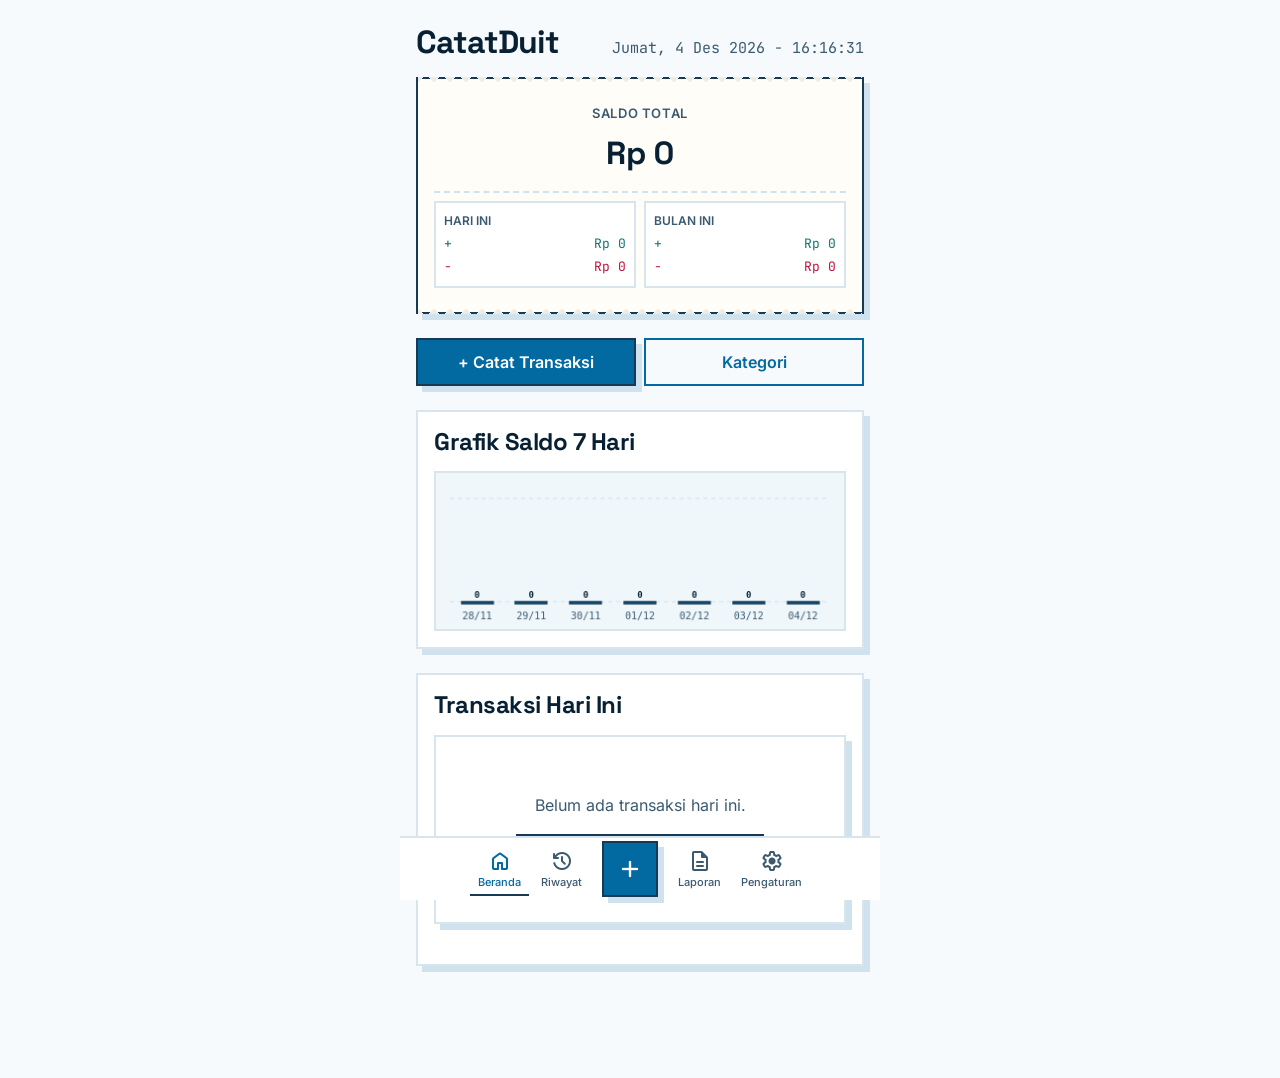
<file: index.html>
<!doctype html>
<html lang="id">
<head>
  <meta charset="utf-8">
  <meta name="viewport" content="width=device-width, initial-scale=1, viewport-fit=cover">
  <title>CatatDuit</title>
  <meta name="description" content="Pencatat keuangan offline. Tanpa akun, tanpa server, data di perangkat kamu.">
  <meta name="theme-color" content="#072033">
  <link rel="manifest" href="manifest.json">
  <link rel="icon" href="icons/icon-192.png" type="image/png">
  <link rel="apple-touch-icon" href="icons/icon-192.png">
  <link rel="stylesheet" href="css/style.css">
</head>
<body>
  <main id="screens" aria-live="polite"></main>

  <nav class="bottom-nav" aria-label="Navigasi utama">
    <button class="nav-item" data-screen="beranda" aria-current="page">
      <span class="msr" aria-hidden="true">home</span><span class="nav-label">Beranda</span>
    </button>
    <button class="nav-item" data-screen="riwayat">
      <span class="msr" aria-hidden="true">history</span><span class="nav-label">Riwayat</span>
    </button>
    <button class="nav-center" data-screen="transaksi" aria-label="Catat transaksi">
      <span class="msr" aria-hidden="true">add</span>
    </button>
    <button class="nav-item" data-screen="laporan">
      <span class="msr" aria-hidden="true">description</span><span class="nav-label">Laporan</span>
    </button>
    <button class="nav-item" data-screen="pengaturan">
      <span class="msr" aria-hidden="true">settings</span><span class="nav-label">Pengaturan</span>
    </button>
  </nav>

  <script src="js/app.js"></script>
</body>
</html>
</file>
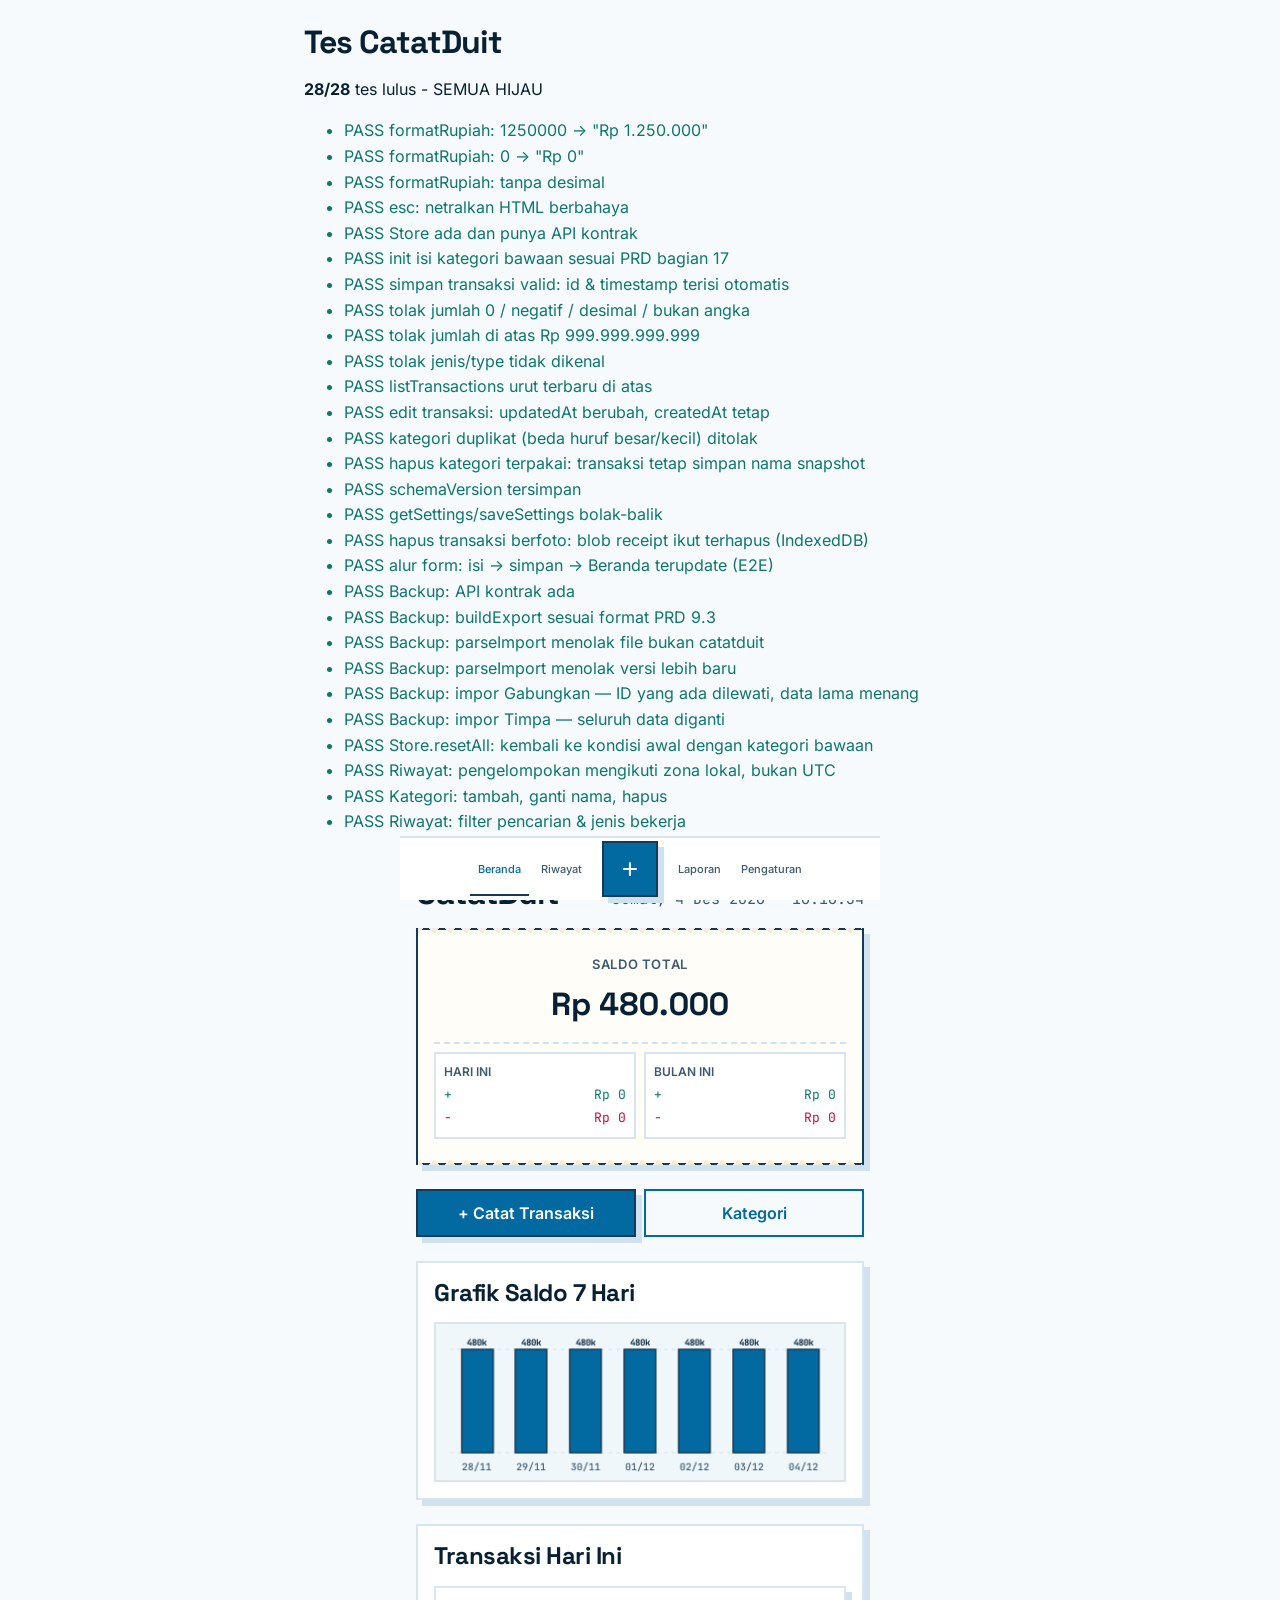
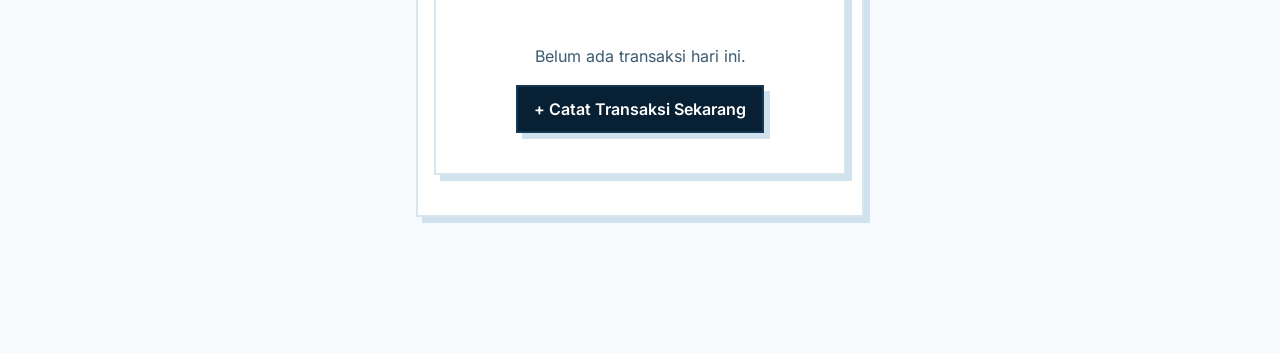
<file: test.html>
<!doctype html>
<html lang="id">
<head>
  <meta charset="utf-8">
  <meta name="viewport" content="width=device-width, initial-scale=1">
  <title>CatatDuit — Tes</title>
  <link rel="stylesheet" href="css/style.css">
  <style>body { padding: 24px; max-width: 720px; margin: 0 auto; } .ok { color: #0F766E; } .fail { color: #BE123C; font-weight: 600; }</style>
</head>
<body>
  <h1 id="judul">Tes CatatDuit</h1>
  <div id="ringkasan"></div>
  <ul id="hasil"></ul>
  <div id="screens"></div>
  <nav class="bottom-nav" aria-label="Navigasi uji">
    <button class="nav-item" data-screen="beranda" aria-current="page"><span>Beranda</span></button>
    <button class="nav-item" data-screen="riwayat"><span>Riwayat</span></button>
    <button class="nav-center" data-screen="transaksi" aria-label="Catat transaksi"><span>+</span></button>
    <button class="nav-item" data-screen="laporan"><span>Laporan</span></button>
    <button class="nav-item" data-screen="pengaturan"><span>Pengaturan</span></button>
  </nav>
  <script src="js/app.js"></script>
  <script src="js/store.js"></script>
  <script src="js/transactions.js"></script>
  <script src="js/dashboard.js"></script>
  <script src="js/backup.js"></script>
  <script src="js/history.js"></script>
  <script src="js/test.js"></script>
</body>
</html>
</file>
<file: css/style.css>
/* CatatDuit — Semi Pixel-Art (Light). Sumber kebenaran: DESIGN.md.
   Radius 0 di semua elemen. Frame 2px. Hard shadow tanpa blur. */

/* ===== Token (DESIGN.md) ===== */
:root {
  --ink: #072033;
  --ink-muted: #3B5A70;
  --background: #F7FAFC;
  --surface: #FFFFFF;
  --surface-alt: #F0F7FB;
  --stroke: #D9E5ED;
  --accent: #0369A1;
  --accent-hover: #075985;
  --on-accent: #FFFFFF;
  --accent-muted: rgba(3, 105, 161, 0.12);
  --success: #0F766E;
  --warning: #9A3412;
  --danger: #BE123C;
  --line-strong: #163A55;
  --line-soft: #CFE2EE;
  --paper: #FFFDF7;
  --paper-shade: #F3EBDD;

  --font-display: 'Space Grotesk', sans-serif;
  --font-body: 'Inter', sans-serif;
  --font-mono: 'JetBrains Mono', monospace;

  --sp-xs: 4px; --sp-sm: 8px; --sp-md: 16px; --sp-lg: 24px; --sp-xl: 40px; --sp-xxl: 64px;
  --shadow-drop: 6px 6px 0 0 var(--line-soft);
  --shadow-drop-hover: 8px 8px 0 0 var(--accent);
  --ease: cubic-bezier(0.16, 1, 0.3, 1);
  --dur: 300ms;
  --nav-h: 64px;
}

/* ===== Font (self-hosted, nol CDN) ===== */
@font-face { font-family: 'Space Grotesk'; src: url('../public/fonts/space-grotesk-v22-latin_latin-ext-regular.woff2') format('woff2'); font-weight: 400; font-display: swap; }
@font-face { font-family: 'Space Grotesk'; src: url('../public/fonts/space-grotesk-v22-latin_latin-ext-500.woff2') format('woff2'); font-weight: 500; font-display: swap; }
@font-face { font-family: 'Space Grotesk'; src: url('../public/fonts/space-grotesk-v22-latin_latin-ext-700.woff2') format('woff2'); font-weight: 700; font-display: swap; }
@font-face { font-family: 'Inter'; src: url('../public/fonts/inter-v20-latin_latin-ext-regular.woff2') format('woff2'); font-weight: 400; font-display: swap; }
@font-face { font-family: 'Inter'; src: url('../public/fonts/inter-v20-latin_latin-ext-500.woff2') format('woff2'); font-weight: 500; font-display: swap; }
@font-face { font-family: 'Inter'; src: url('../public/fonts/inter-v20-latin_latin-ext-600.woff2') format('woff2'); font-weight: 600; font-display: swap; }
@font-face { font-family: 'Inter'; src: url('../public/fonts/inter-v20-latin_latin-ext-700.woff2') format('woff2'); font-weight: 700; font-display: swap; }
@font-face { font-family: 'JetBrains Mono'; src: url('../public/fonts/jetbrains-mono-v24-latin_latin-ext-regular.woff2') format('woff2'); font-weight: 400; font-display: swap; }
@font-face { font-family: 'JetBrains Mono'; src: url('../public/fonts/jetbrains-mono-v24-latin_latin-ext-500.woff2') format('woff2'); font-weight: 500; font-display: swap; }
@font-face { font-family: 'JetBrains Mono'; src: url('../public/fonts/jetbrains-mono-v24-latin_latin-ext-700.woff2') format('woff2'); font-weight: 700; font-display: swap; }
@font-face { font-family: 'Material Symbols Rounded'; src: url('../public/fonts/material-symbols-rounded-v374-latin-regular.woff2') format('woff2'); font-weight: 400; font-display: block; }

/* ===== Dasar ===== */
* { box-sizing: border-box; border-radius: 0 !important; }

html { -webkit-text-size-adjust: 100%; }

body {
  margin: 0;
  background: var(--background);
  color: var(--ink);
  font-family: var(--font-body);
  font-size: 1rem;
  line-height: 1.6;
}

h1, h2, h3 { font-family: var(--font-display); line-height: 1.15; letter-spacing: -0.03em; margin: 0 0 var(--sp-md); }
h1 { font-size: 2rem; font-weight: 700; }
h2 { font-size: 1.5rem; font-weight: 700; letter-spacing: -0.02em; }
h3 { font-size: 1.25rem; font-weight: 700; letter-spacing: -0.01em; }

a { color: var(--accent); }
:focus-visible { outline: 2px solid var(--accent); outline-offset: 2px; }

.msr {
  font-family: 'Material Symbols Rounded';
  font-weight: 400;
  font-style: normal;
  line-height: 1;
  letter-spacing: normal;
  text-transform: none;
  display: inline-block;
  white-space: nowrap;
  direction: ltr;
  -webkit-font-feature-settings: 'liga';
  font-feature-settings: 'liga';
  -webkit-font-smoothing: antialiased;
  user-select: none;
}

.mono, .amount { font-family: var(--font-mono); font-variant-numeric: tabular-nums; }
.amount-plus { color: var(--success); }
.amount-minus { color: var(--danger); }

/* ===== Layout ===== */
#screens { max-width: 480px; margin: 0 auto; padding: var(--sp-lg) var(--sp-md) calc(var(--nav-h) + var(--sp-lg) + env(safe-area-inset-bottom)); }

.screen { display: none; }
.screen.is-active { display: block; }

.screen-title { display: flex; align-items: center; gap: var(--sp-sm); margin-bottom: var(--sp-lg); }
.screen-title .msr { font-size: 28px; color: var(--accent); }

/* ===== Bilah bawah ===== */
.bottom-nav {
  position: fixed; left: 0; right: 0; bottom: 0; z-index: 10;
  display: flex; align-items: stretch; justify-content: center; gap: var(--sp-xs);
  max-width: 480px; margin: 0 auto;
  background: var(--surface);
  border-top: 2px solid var(--stroke);
  padding: var(--sp-xs) var(--sp-sm) calc(var(--sp-xs) + env(safe-area-inset-bottom));
  height: calc(var(--nav-h) + env(safe-area-inset-bottom));
}

.nav-item {
  appearance: none; border: 0; background: transparent; cursor: pointer;
  display: flex; flex-direction: column; align-items: center; justify-content: center; gap: 2px;
  min-width: 56px; min-height: 48px; padding: var(--sp-xs) var(--sp-sm);
  color: var(--ink-muted); font-family: var(--font-body); font-size: 0.6875rem; font-weight: 500;
}
.nav-item .msr { font-size: 24px; }
.nav-item[aria-current="page"] { color: var(--accent); box-shadow: inset 0 -2px 0 0 var(--line-strong); }

.nav-center {
  appearance: none; cursor: pointer;
  align-self: center;
  width: 56px; height: 56px; flex: 0 0 56px;
  margin: 0 var(--sp-sm);
  background: var(--accent); color: var(--on-accent);
  border: 2px solid var(--line-strong);
  box-shadow: var(--shadow-drop);
  font-size: 28px;
  display: flex; align-items: center; justify-content: center;
  transition: transform var(--dur) var(--ease), box-shadow var(--dur) var(--ease);
}
.nav-center:active { transform: translate(-2px, -2px); box-shadow: var(--shadow-drop-hover); }

/* ===== Tombol ===== */
.btn {
  appearance: none; cursor: pointer;
  display: inline-flex; align-items: center; justify-content: center; gap: var(--sp-sm);
  min-height: 48px; padding: var(--sp-sm) var(--sp-md);
  font-family: var(--font-body); font-size: 1rem; font-weight: 600;
  border: 2px solid var(--line-strong);
  box-shadow: var(--shadow-drop);
  transition: transform var(--dur) var(--ease), box-shadow var(--dur) var(--ease);
}
.btn:active { transform: translate(-2px, -2px); box-shadow: var(--shadow-drop-hover); }
.btn-primary { background: var(--ink); color: var(--on-accent); }
.btn-accent { background: var(--accent); color: var(--on-accent); }
.btn-danger { background: var(--danger); color: var(--on-accent); }
.btn-ghost { background: transparent; color: var(--accent); border-color: var(--accent); box-shadow: none; }
.btn-ghost:active { transform: none; box-shadow: none; }
.btn-block { width: 100%; }

/* ===== Kartu ===== */
.card {
  background: var(--surface);
  border: 2px solid var(--stroke);
  box-shadow: var(--shadow-drop);
  padding: var(--sp-md);
  margin-bottom: var(--sp-lg);
}

/* Kartu struk: latar kertas + tepi bergerigi 8px (khas CatatDuit) */
.card-receipt {
  position: relative;
  background: var(--paper);
  border: 2px solid var(--line-strong);
  box-shadow: var(--shadow-drop);
  padding: var(--sp-lg) var(--sp-md);
  margin-bottom: var(--sp-lg);
}
.card-receipt::before, .card-receipt::after {
  content: ""; position: absolute; left: 0; right: 0; height: 8px;
  background-image: linear-gradient(135deg, var(--paper-shade) 25%, transparent 25%),
                    linear-gradient(-135deg, var(--paper-shade) 25%, transparent 25%);
  background-size: 16px 8px;
  background-repeat: repeat-x;
}
.card-receipt::before { top: -2px; }
.card-receipt::after { bottom: -2px; transform: scaleY(-1); }

/* ===== Daftar & baris transaksi ===== */
.list { border: 2px solid var(--stroke); background: var(--surface); box-shadow: var(--shadow-drop); margin-bottom: var(--sp-lg); }
.list-row {
  display: flex; align-items: center; gap: var(--sp-sm);
  min-height: 48px; padding: var(--sp-sm) var(--sp-md);
  border-bottom: 2px dashed var(--line-soft);
  width: 100%; text-align: left; background: transparent; border-left: 0; border-right: 0; border-top: 0;
  font-family: var(--font-body); font-size: 1rem; color: var(--ink);
}
.list-row:last-child { border-bottom: 0; }
.list-row .grow { flex: 1; min-width: 0; }
.list-row .title { font-weight: 600; }
.list-row .sub { font-size: 0.875rem; color: var(--ink-muted); }
.list-row .amount { font-weight: 500; white-space: nowrap; }

/* ===== Chip ===== */
.chip {
  display: inline-flex; align-items: center;
  min-height: 32px; padding: 2px var(--sp-sm);
  background: var(--surface-alt); border: 2px solid var(--stroke);
  color: var(--accent); font-size: 0.875rem; font-weight: 500;
}
.chip-active { background: var(--accent-muted); border-color: var(--accent); }

/* ===== Form ===== */
.field { margin-bottom: var(--sp-md); }
.field label { display: block; font-weight: 600; margin-bottom: var(--sp-xs); }
.input, select.input, textarea.input {
  width: 100%; min-height: 48px; padding: var(--sp-sm) var(--sp-md);
  background: var(--surface); border: 2px solid var(--stroke); color: var(--ink);
  font-family: var(--font-body); font-size: 1rem;
}
.input:focus { border-color: var(--line-strong); outline: 2px solid var(--accent); outline-offset: 2px; }
.input-error { border-color: var(--danger); }
.field-error { color: var(--warning); font-size: 0.875rem; font-weight: 500; margin-top: var(--sp-xs); }

/* ===== Grafik ===== */
.chart { width: 100%; height: 160px; display: block; background: var(--surface-alt); border: 2px solid var(--stroke); }

/* ===== Segmenter jenis transaksi (T3) ===== */
.segmented-control {
  display: grid; grid-template-columns: 1fr 1fr;
  border: 2px solid var(--line-strong); background: var(--surface-alt);
}
.segmented-btn {
  min-height: 44px; background: transparent; border: 0; cursor: pointer;
  font-family: var(--font-body); font-size: 0.9375rem; font-weight: 600;
  color: var(--ink-muted); text-align: center;
  transition: background var(--dur) var(--ease), color var(--dur) var(--ease);
}
.segmented-btn.active.type-expense { background: var(--danger); color: var(--on-accent); }
.segmented-btn.active.type-income { background: var(--success); color: var(--on-accent); }

.form-label .required { color: var(--danger); }

/* Pratinjau jumlah saat mengetik (T3) */
.amount-preview { margin-top: var(--sp-xs); font-size: 1.125rem; font-weight: 700; color: var(--accent); }

/* ===== Kartu struk: header & rekap (T4) ===== */
.receipt-header { border-bottom: 2px dashed var(--line-soft); padding-bottom: var(--sp-sm); margin-bottom: var(--sp-sm); text-align: center; }
.receipt-title { font-size: 0.8125rem; font-weight: 600; text-transform: uppercase; letter-spacing: 0.05em; color: var(--ink-muted); }
.receipt-balance { font-family: var(--font-display); font-size: 2rem; font-weight: 700; margin: var(--sp-xs) 0; }
.recap-grid { display: grid; grid-template-columns: 1fr 1fr; gap: var(--sp-sm); margin-top: var(--sp-sm); }
.recap-box { background: var(--surface); border: 2px solid var(--stroke); padding: var(--sp-sm); }
.recap-box-title { font-size: 0.75rem; font-weight: 600; text-transform: uppercase; color: var(--ink-muted); margin-bottom: var(--sp-xs); }
.recap-item { display: flex; justify-content: space-between; font-size: 0.8125rem; margin-top: 2px; }

/* Tombol aksi cepat Beranda (T4) */
.quick-actions { display: grid; grid-template-columns: 1fr 1fr; gap: var(--sp-sm); margin-bottom: var(--sp-lg); }

/* ===== Kosong / dialog / toast ===== */
.empty {
  border: 2px dashed var(--stroke); padding: var(--sp-xl) var(--sp-md);
  text-align: center; color: var(--ink-muted); margin-bottom: var(--sp-lg);
}

.dialog-backdrop { position: fixed; inset: 0; z-index: 20; background: rgba(7, 32, 51, 0.5); display: flex; align-items: center; justify-content: center; padding: var(--sp-md); }
.dialog { background: var(--surface); border: 2px solid var(--line-strong); box-shadow: var(--shadow-drop); padding: var(--sp-lg); max-width: 400px; width: 100%; }

.toast {
  position: fixed; left: 50%; transform: translateX(-50%);
  bottom: calc(var(--nav-h) + var(--sp-md) + env(safe-area-inset-bottom));
  z-index: 30;
  background: var(--ink); color: var(--on-accent);
  border: 2px solid var(--line-strong); box-shadow: var(--shadow-drop);
  padding: var(--sp-sm) var(--sp-md); font-size: 0.9375rem;
}

/* ===== Jam ===== */
.clock { font-family: var(--font-mono); font-variant-numeric: tabular-nums; color: var(--ink-muted); font-size: 0.9375rem; }

/* ===== Gerak ===== */
@media (prefers-reduced-motion: reduce) {
  * { transition: none !important; animation: none !important; }
}
</file>
